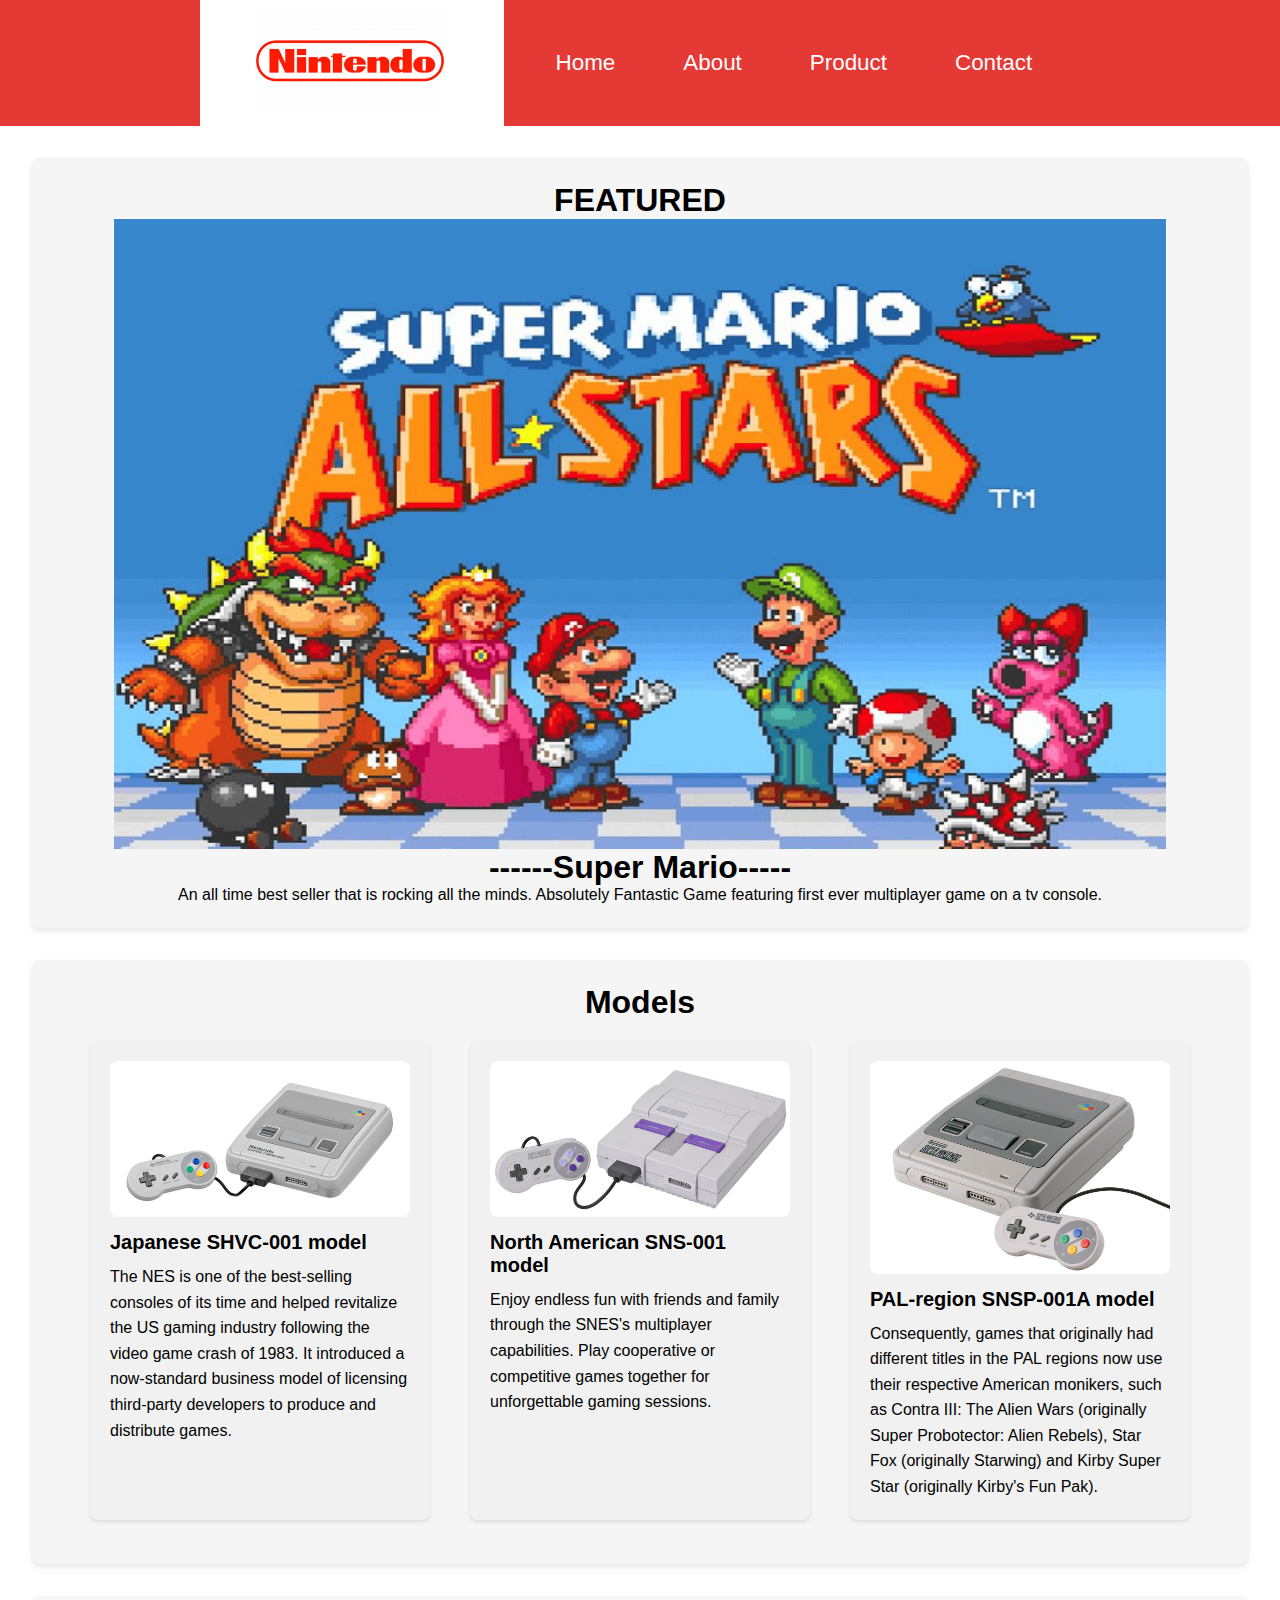
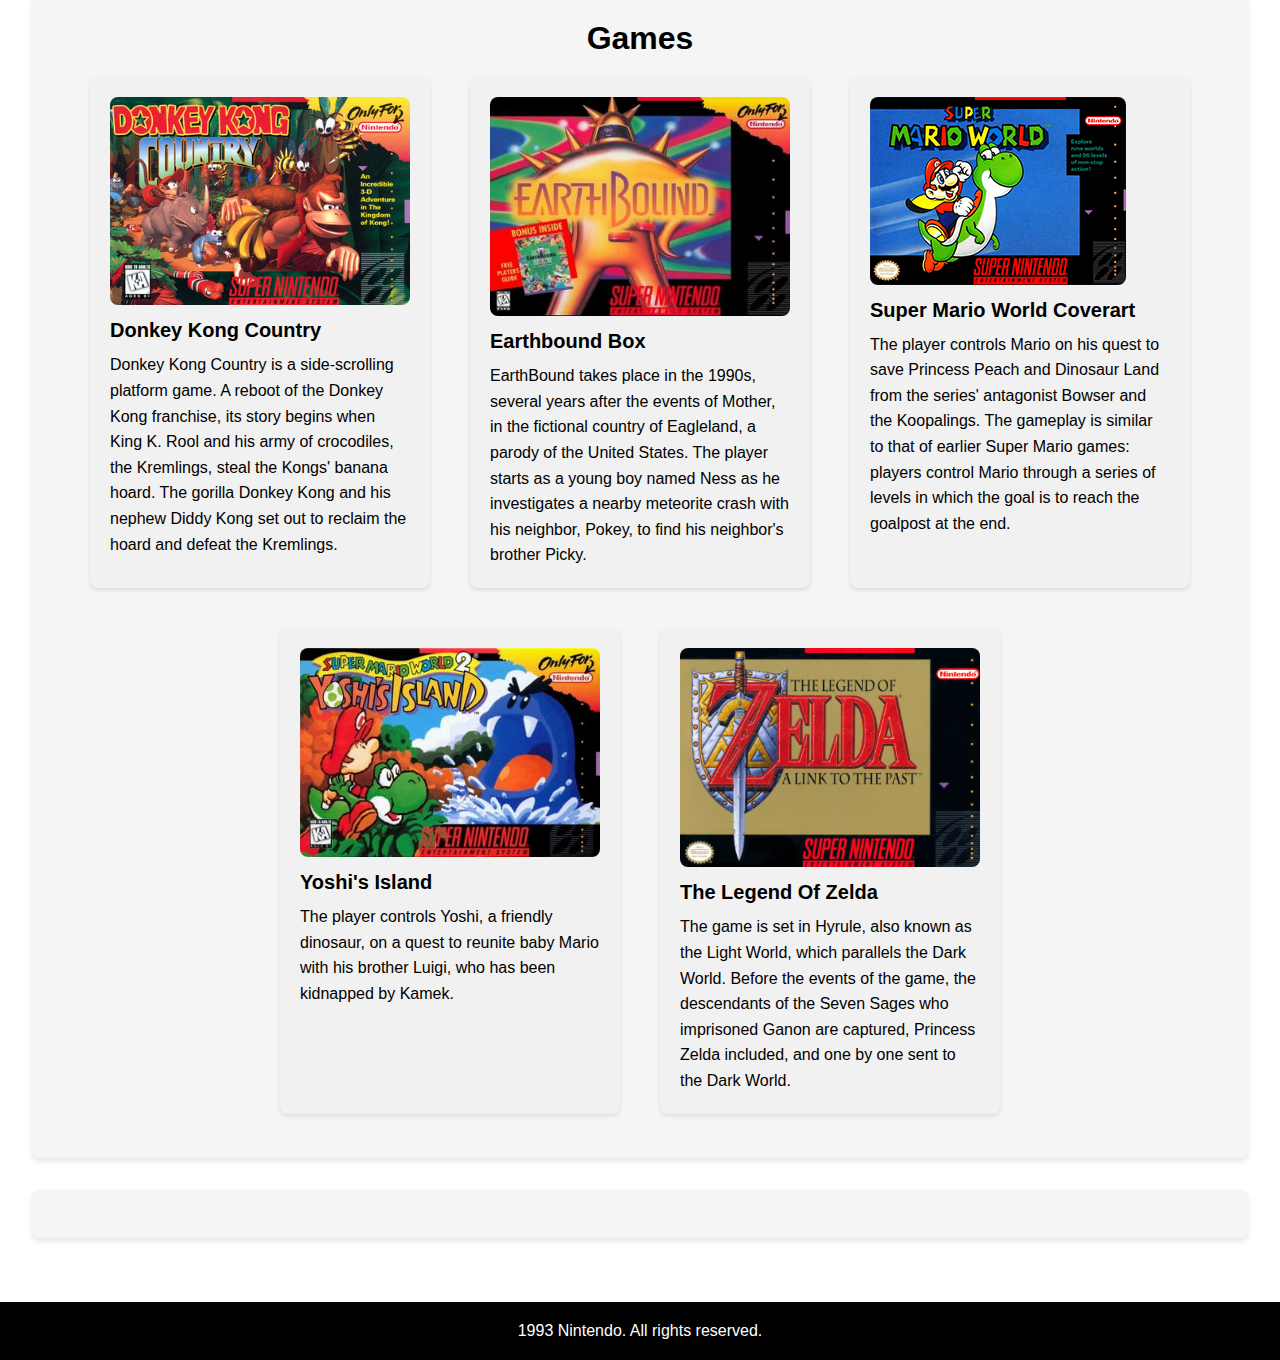
<file: Retro Product-Micro Site/index.html>
<!doctype html>
<html lang="en">
  <head>
    <!-- adding the required metadata -->
    <meta charset="utf-8">
    <meta name="viewport" content="width=device-width, initial-scale=1">
    <meta name="description" content="This is the Project code">
    <!-- giving the title to the index page -->
        <title>Super Nintendo - 1990</title>
    <link rel="shortcut icon" href="./images/nintendo.png" type="image/x-icon">
    <meta name="robots" content="noindex, nofollow">
<!-- linking the custom stylesheet -->
    <link rel="stylesheet" href="./css/style.css">
<!-- js file linked -->
    <script src="./JS/project.js"></script>
</head>
<body>
    <!-- Container to hold the global header -->
        <div id="global-header"></div>
    <!-- main section of website-->
    <main>
        
        <section>
            <h1 class="h1">FEATURED</h1>
            <div class="featured">
            <img src="./images/supermario.png" alt="super mario">
            </div>
            <h1 class="h1">------Super Mario-----</h1>
            <p id="page">An all time best seller that is rocking all the minds. Absolutely Fantastic Game featuring first ever multiplayer game on a tv console.</p>
        </section>

        <!-- adding a section for the features -->
        <section class="features">
            <h1 class="h1">Models</h1>
            <div class="feature-container">
              <div class="feature">
                <img src="./images/japanese.jpg" alt="Super Nintendo Console">
                <h2>Japanese SHVC-001 model</h2>
                <p>The NES is one of the best-selling consoles of its time and helped revitalize the US gaming industry following the video game crash of 1983. It introduced a now-standard business model of licensing third-party developers to produce and distribute games.</p>
              </div>
              <div class="feature">
                <img src="./images/na-model.jpg" alt="Super Nintendo Console">
                <h2>North American SNS-001 model</h2>
                <p>Enjoy endless fun with friends and family through the SNES's multiplayer capabilities. Play cooperative or competitive games together for unforgettable gaming sessions.</p>
              </div>
              <div class="feature">
                <img src="./images/Wikipedia_SNES_PAL.jpg" alt="Super Nintendo Console">
                <h2>PAL-region SNSP-001A model</h2>
                <p>Consequently, games that originally had different titles in the PAL regions now use their respective American monikers, such as Contra III: The Alien Wars (originally Super Probotector: Alien Rebels), Star Fox (originally Starwing) and Kirby Super Star (originally Kirby's Fun Pak).</p>
              </div>
            </div>
          </section>
<!-- adding a section for the features of the games for the playing system -->
          <section class="features">
            <h1 class="h1">Games</h1>
            <div class="feature-container">
              <!-- adding a div for the Donkey Cong Country -->
              <div class="feature">
                <img src="./images/Donkey_Kong_Country_SNES_cover.png" alt="Super Nintendo Console">
                <h2>Donkey Kong Country</h2>
                <p>Donkey Kong Country is a side-scrolling platform game. A reboot of the Donkey Kong franchise, its story begins when King K. Rool and his army of crocodiles, the Kremlings, steal the Kongs' banana hoard. The gorilla Donkey Kong and his nephew Diddy Kong set out to reclaim the hoard and defeat the Kremlings.</p>
              </div>
              <!-- adding div for the Earthbound Box -->
              <div class="feature">
                <img src="./images/EarthBound_Box.jpg" alt="Super Nintendo Console">
                <h2>Earthbound Box</h2>
                <p>EarthBound takes place in the 1990s, several years after the events of Mother, in the fictional country of Eagleland, a parody of the United States. The player starts as a young boy named Ness as he investigates a nearby meteorite crash with his neighbor, Pokey, to find his neighbor's brother Picky.
                </p>
              </div>
              <!-- adding div for the Super Mario World Coverart -->
              <div class="feature">
                <img src="./images/Super_Mario_World_Coverart.png" alt="Super Nintendo Console">
                <h2>Super Mario World Coverart</h2>
                <p>The player controls Mario on his quest to save Princess Peach and Dinosaur Land from the series' antagonist Bowser and the Koopalings. The gameplay is similar to that of earlier Super Mario games: players control Mario through a series of levels in which the goal is to reach the goalpost at the end.</p>
              </div>
              <!-- adding a div for the Yoshi's Island -->
              <div class="feature">
                <img src="./images/Yoshi's_Island_(Super_Mario_World_2)_box_art.jpg" alt="Super Nintendo Console">
                <h2>Yoshi's Island</h2>
                <p>The player controls Yoshi, a friendly dinosaur, on a quest to reunite baby Mario with his brother Luigi, who has been kidnapped by Kamek.</p>
              </div>
              <!-- adding a div for the Legend of Zelda -->
              <div class="feature">
                <img src="./images/The_Legend_of_Zelda_A_Link_to_the_Past_SNES_Game_Cover.jpg" alt="Super Nintendo Console">
                <h2>The Legend Of Zelda</h2>
                <p>The game is set in Hyrule, also known as the Light World, which parallels the Dark World. Before the events of the game, the descendants of the Seven Sages who imprisoned Ganon are captured, Princess Zelda included, and one by one sent to the Dark World.
                </p>
              </div>
            </div>
          </section>
          <section></section>
    </main>
    <!-- Container to hold the global footer -->
    <div id="global-footer"></div>
</body>
</html>
</file>
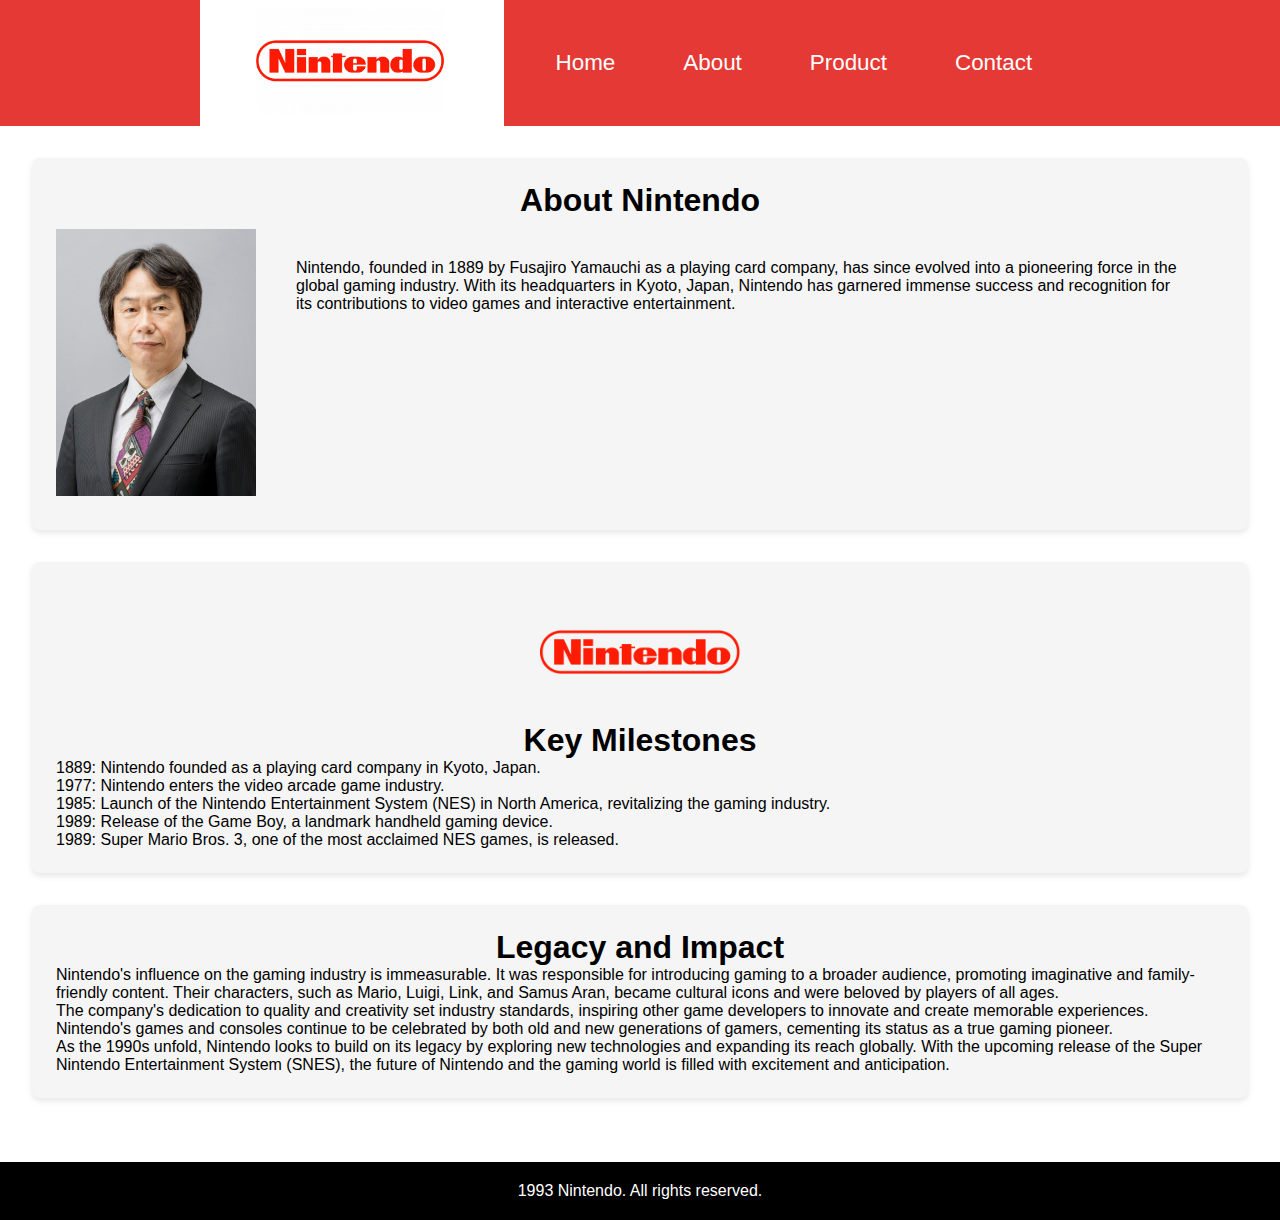
<file: Retro Product-Micro Site/about.html>
<!DOCTYPE html>
<html lang="en">
<head>
    <!-- adding the required metadata -->
    <meta charset="UTF-8">
    <meta name="viewport" content="width=device-width, initial-scale=1.0">
    <!-- adding title to the page -->
    <title>About Nintendo</title>
    <!-- linking the css stylesheet for about page -->
    <link rel="stylesheet" href="./css/style.css">
    <link rel="shortcut icon" href="./images/nintendo.png" type="image/x-icon">
    <!-- adding the javascript for the page -->
    <script src="./JS/project.js"></script>

</head>
<body>
  <!-- Container to hold the global header -->
  <div id="global-header"></div>
  <!-- main section of the page -->
          <main>
        <section >
            <h1 class="h1">About Nintendo</h1>
            <div id="about-nintendo">
            <img id = "founderIMG" src="./images/founder_img.jpg" alt="Founder IMG">
            <p>
                Nintendo, founded in 1889 by Fusajiro Yamauchi as a playing card company, has since evolved into a pioneering force in the global gaming industry. With its headquarters in Kyoto, Japan, Nintendo has garnered immense success and recognition for its contributions to video games and interactive entertainment.
            </p>
            </div>
        </section>
<!-- adding the section of milestones -->
        <section id="milestones">
            <div>
            <img src="./images/about-header-img.png" alt="Company logo">
            </div>
            <h1 class="h1">Key Milestones</h1>
            <ul>
                <li>1889: Nintendo founded as a playing card company in Kyoto, Japan.</li>
                <li>1977: Nintendo enters the video arcade game industry.</li>
                <li>1985: Launch of the Nintendo Entertainment System (NES) in North America, revitalizing the gaming industry.</li>
                <li>1989: Release of the Game Boy, a landmark handheld gaming device.</li>
                <li>1989: Super Mario Bros. 3, one of the most acclaimed NES games, is released.</li>
            </ul>
        </section>

        <!-- adding the legacy section -->
        <section id="legacy">
            <h1 class="h1">Legacy and Impact</h1>
            <p>
                Nintendo's influence on the gaming industry is immeasurable. It was responsible for introducing gaming to a broader audience, promoting imaginative and family-friendly content. Their characters, such as Mario, Luigi, Link, and Samus Aran, became cultural icons and were beloved by players of all ages.
            </p>
            <p>
                The company's dedication to quality and creativity set industry standards, inspiring other game developers to innovate and create memorable experiences. Nintendo's games and consoles continue to be celebrated by both old and new generations of gamers, cementing its status as a true gaming pioneer.
            </p>
            <p>
                As the 1990s unfold, Nintendo looks to build on its legacy by exploring new technologies and expanding its reach globally. With the upcoming release of the Super Nintendo Entertainment System (SNES), the future of Nintendo and the gaming world is filled with excitement and anticipation.
            </p>
        </section>
    </main>
<!-- Container to hold the global footer -->
    <div id="global-footer"></div>
</body>
</html>
</file>
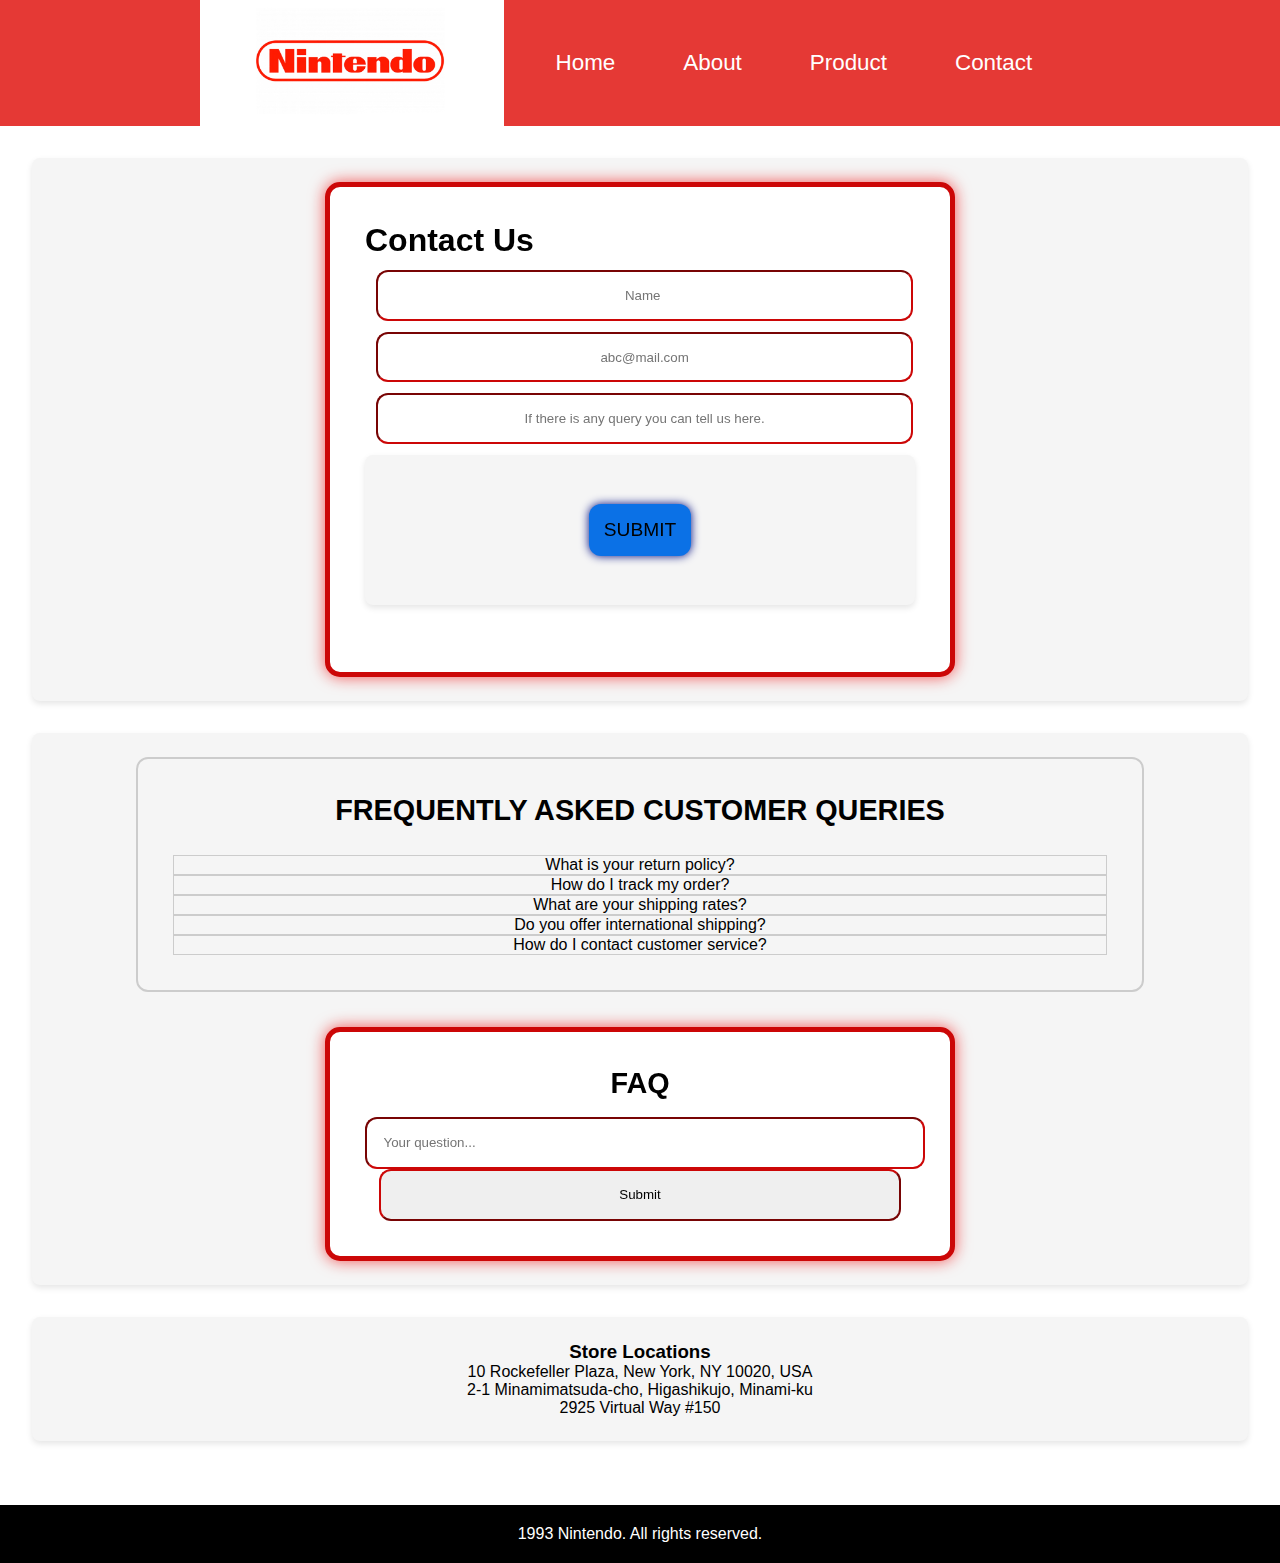
<file: Retro Product-Micro Site/contact.html>
<!doctype html>
<html lang="en">
  <head>
    <!-- adding the required metadata -->
    <meta charset="utf-8">
    <meta name="viewport" content="width=device-width, initial-scale=1">
    <meta name="description" content="This is the Project code for Contact page">
    <!-- adding the title for the contact page -->
    <title>Contact Us</title>
    <link rel="shortcut icon" href="./images/Jot_s__1_-removebg-preview.png" type="image/x-icon">
    <meta name="robots" content="noindex, nofollow">
<!-- css File linked to this file under the name style.css -->
    <link rel="stylesheet" href="./css/style.css">
    <link rel="shortcut icon" href="./images/nintendo.png" type="image/x-icon">
    <!-- linking the javascript file for the page -->
    <script src="./JS/project.js"></script>
</head>
<body>
  <!-- Container to hold the global header -->
  <div id="global-header"></div>
  <main>
    <!-- form content -->
    <section class="form">
      <form>
        <h1>Contact Us</h1>
  <!-- user name input -->
      <div class="name">
        <input type="text" name="name" placeholder="Name " required>
      </div>
<!-- user mail input -->
      <div class="mailinput">
        <input type="email" name="email" placeholder="abc@mail.com"  required>
      </div>
<!-- user address input -->
      <div class="issues">
        <input type="text" name="issue" placeholder="If there is any query you can tell us here." required>
      </div>
      <section class="b1">
        <button id="b1">SUBMIT</button>
      </section>
    </form>
  </section>
  <!-- creating the FAQ section -->
  <section>
    <div class="faq">
      <h2>FREQUENTLY ASKED CUSTOMER QUERIES</h2>
      <ul>
        <li><a href="#">What is your return policy?</a></li>
        <li><a href="#">How do I track my order?</a></li>
        <li><a href="#">What are your shipping rates?</a></li>
        <li><a href="#">Do you offer international shipping?</a></li>
        <li><a href="#">How do I contact customer service?</a></li>
      </ul>
    </div>
    <div class="form1">
      <form >
        <h2>FAQ</h2>
        <input type="text" name="question" placeholder="Your question...">
        <input id="sub" type="submit" value="Submit">
      </form>
    </div>
  </section>
  <section class="locations">
    <h3>Store Locations</h3>
    <ul>
      <li>10 Rockefeller Plaza, New York, NY 10020, USA</li>
      <li>2-1 Minamimatsuda-cho, Higashikujo, Minami-ku</li>
      <li>2925 Virtual Way #150</li>
    </ul>
  </section>
  </main>
  <!-- Container to hold the global footer -->
  <div id="global-footer"></div>
</body>
</html>
</file>
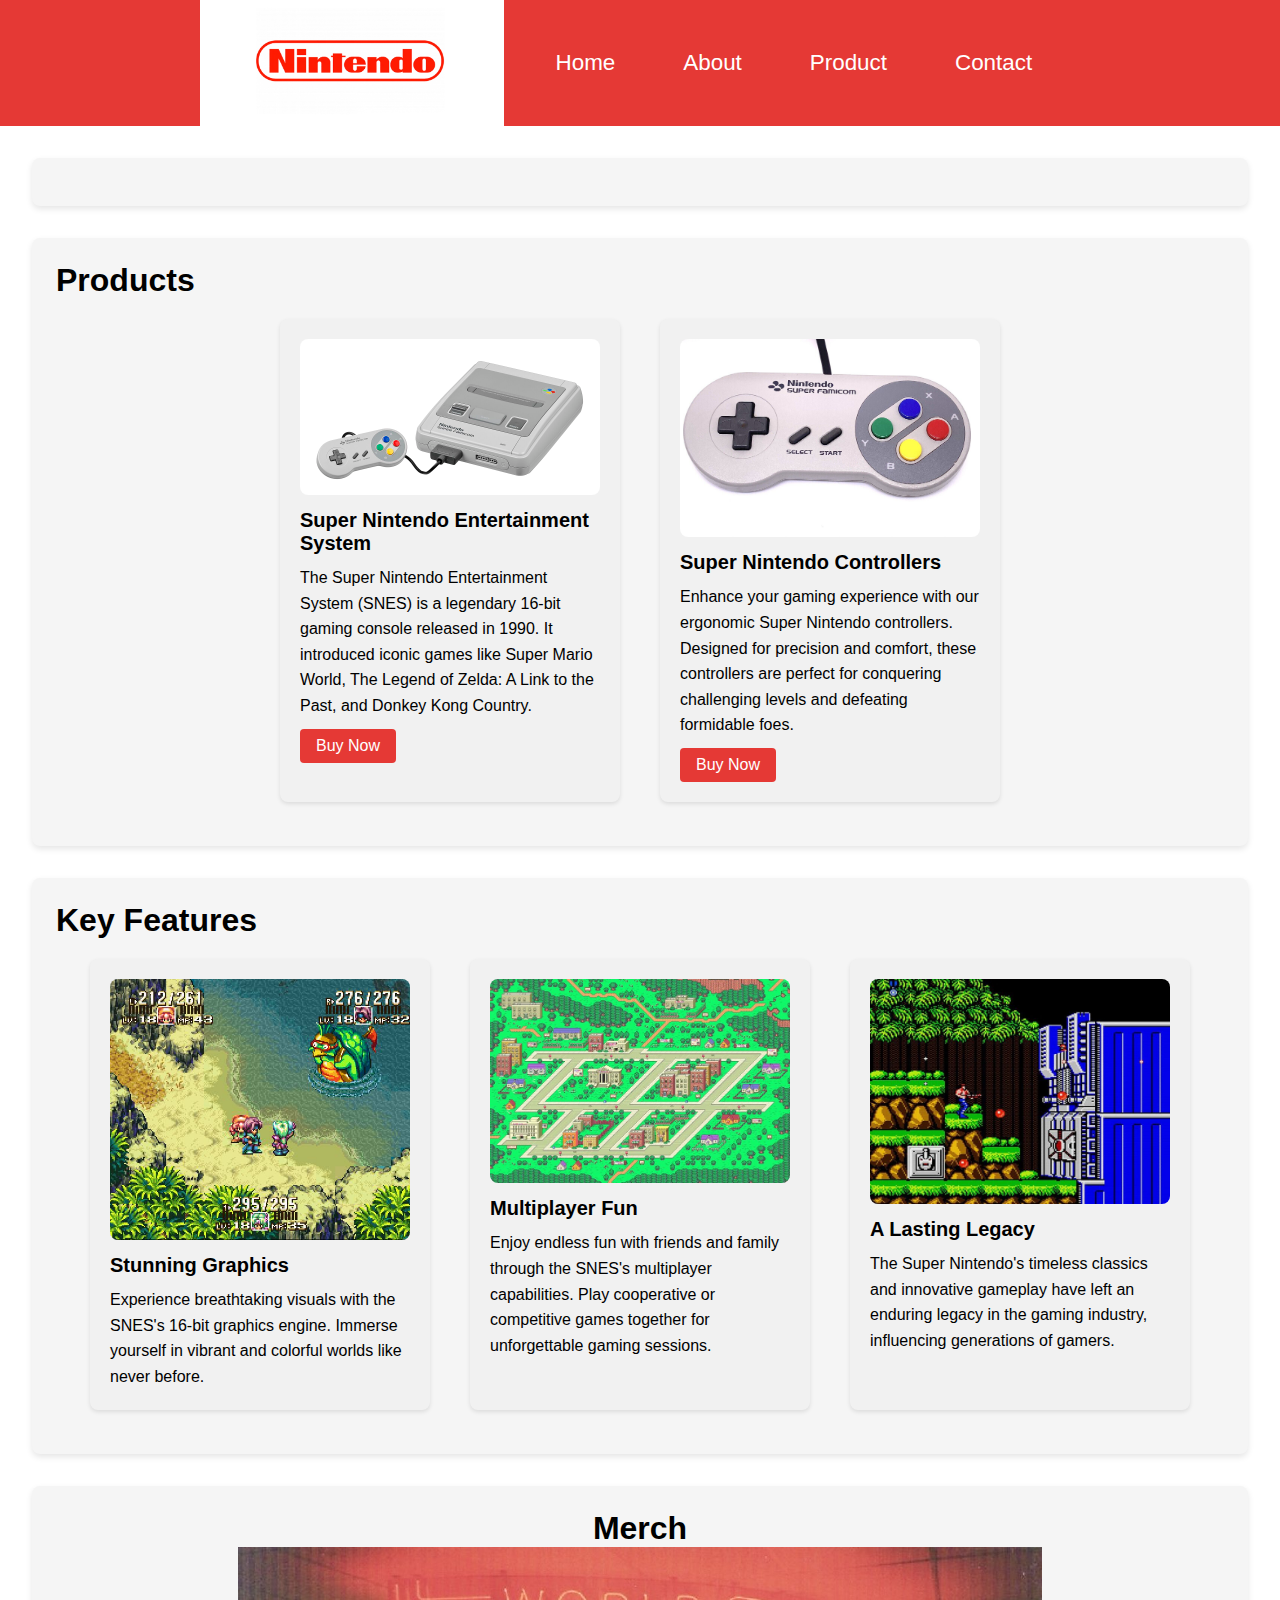
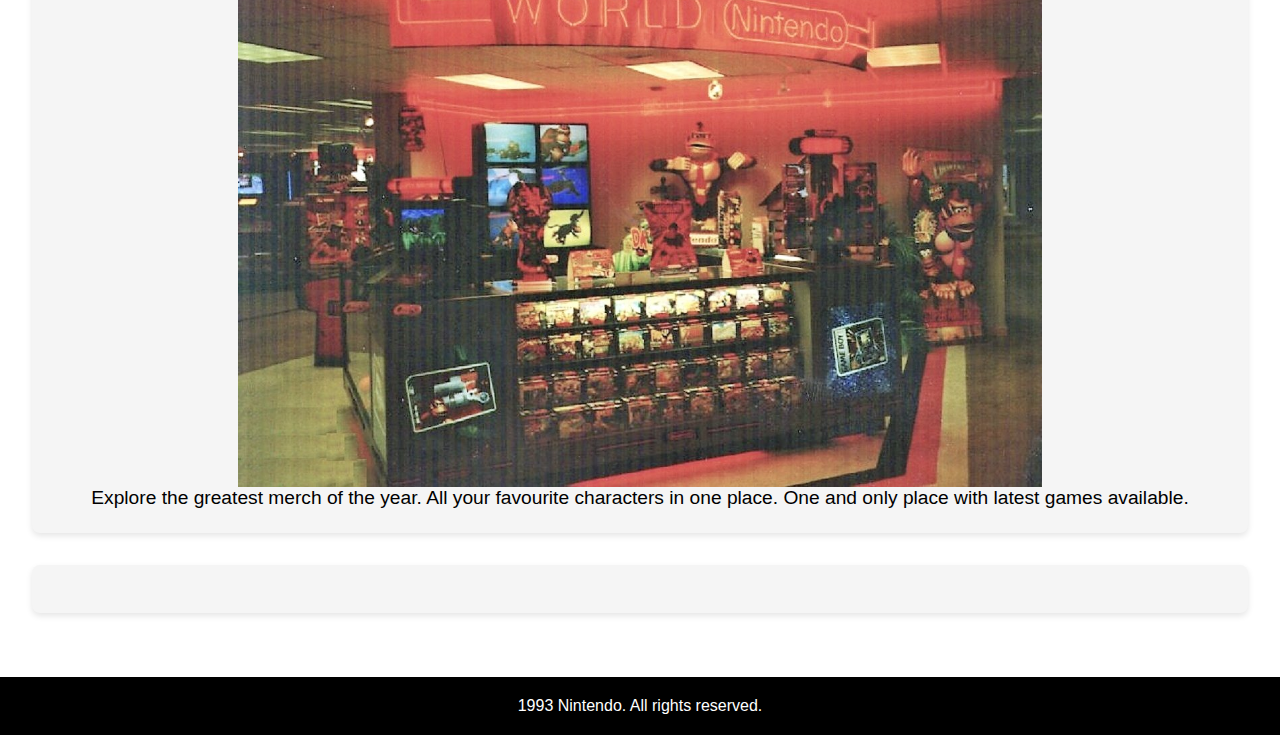
<file: Retro Product-Micro Site/product.html>
<!DOCTYPE html>
<html lang="en">
<head>
  <!-- adding the required metadata -->
  <meta charset="UTF-8">
  <meta name="viewport" content="width=device-width, initial-scale=1.0">
  <!-- Giving a title to the page for Product/ -->
  <title>Super Nintendo - 1990</title>
  <!-- linking the css for the styling of the page -->
  <link rel="stylesheet" href="./css/style.css">
  <link rel="shortcut icon" href="./images/nintendo.png" type="image/x-icon">
  <!-- linking the javascript file for the product page -->
  <script src="./JS/project.js"></script>
</head>
<body>
    <!-- Container to hold the global header -->
    <div id="global-header"></div>

    <!-- main section of the page begins -->
  <main>
    <section id="about">
    </section>

    <!-- adding a section for the Products -->
    <section id="products">
      <h1>Products</h1>
      <div class="product-container">
        <div class="product">
          <img src="./images/japanese.jpg" alt="Super Nintendo Console">
          <h2>Super Nintendo Entertainment System</h2>
          <p>The Super Nintendo Entertainment System (SNES) is a legendary 16-bit gaming console released in 1990. It introduced iconic games like Super Mario World, The Legend of Zelda: A Link to the Past, and Donkey Kong Country.</p>
          <a href="#" class="buy-button">Buy Now</a>
        </div>
        <div class="product">
          <img src="./images/controller.jpg" alt="Super Nintendo Controller">
          <h2>Super Nintendo Controllers</h2>
          <p>Enhance your gaming experience with our ergonomic Super Nintendo controllers. Designed for precision and comfort, these controllers are perfect for conquering challenging levels and defeating formidable foes.</p>
          <a href="#" class="buy-button">Buy Now</a>
        </div>
      </div>
    </section>

    <section id="features">
      <h1>Key Features</h1>
      <div class="feature-container">
        <div class="feature">
          <img src="./images/graphics.jpeg" alt="Super Nintendo Gameplay">
          <h2>Stunning Graphics</h2>
          <p>Experience breathtaking visuals with the SNES's 16-bit graphics engine. Immerse yourself in vibrant and colorful worlds like never before.</p>
        </div>
        <div class="feature">
          <img src="./images/_EarthBound.jpeg" alt="Super Nintendo Multiplayer">
          <h2>Multiplayer Fun</h2>
          <p>Enjoy endless fun with friends and family through the SNES's multiplayer capabilities. Play cooperative or competitive games together for unforgettable gaming sessions.</p>
        </div>
        <div class="feature">
          <img src="./images/legacy.jpeg" alt="Super Nintendo Legacy">
          <h2>A Lasting Legacy</h2>
          <p>The Super Nintendo's timeless classics and innovative gameplay have left an enduring legacy in the gaming industry, influencing generations of gamers.</p>
        </div>
      </div>
    </section>

    <section>
      <h1 id="merch">Merch</h1>
      <div class="merch">
        <img src="./images/merchandise.jpg" alt="">
      </div>
      <div class="merch">
        <p>Explore the greatest merch of the year. All your favourite characters in one place. One and only place with latest games available.</p>
      </div>
</section>

    <section id="contact"></section>
  </main>
<!-- Container to hold the global footer -->
  <div id="global-footer"></div>
</body>
</html>
</file>
<file: Retro Product-Micro Site/css/style.css>
*{
    margin: 0;
    padding: 0;
}
/* GLOBAL HEADER SETTINGS */
header {
    background-color:#E53935;
    color: #fff;
    display: flex;
    justify-content: space-between;
    align-items: center;
    width: 100%;
    height: 14vh;
}


.header {
    background-color: #ef3d3a; /* Change the background color as needed */
    color: #fff; /* Change the font color as needed */
}
  
.header-container {
    /* max-width: 1200px; */
    margin: 0 auto;
    display: flex;
    justify-content: space-between;
    align-items: center;
  }
  
/*   */
.nav-links li {
    margin-left: 20px;
}
  
.nav-links a{
    color: #fff;
    text-decoration: none;
    font-size: 140%;
    padding: 8px 16px;
    border-radius: 4px;
    transition: 0.4s ease;
  }
  
  .nav-links a:hover {
    background-color: #555; /* Change the hover background color as needed */
}

body > header > :nth-child(2) > :nth-child(1) {
      display: flex;
}

/* adding styling to the logo img */
.logo img{
    width: auto!important ;
    height: 19vh;
}


/* INDEX.HTML */
/* THIS IS THE HOME-PAGE CSS */

.featured{
    display: flex;
    justify-content: center;
}

.featured img{
    width: 90%;
    height: 70vh;
}

.h1{
    text-align: center;
}

#page{
    text-align: center;
}

/* ABOUT.HTML */
/* THIS IS THE ABOUT PAGE CSS */
/* Resetting some default styles for consistency */
body, div, img {
    margin: 0;
    padding: 0;
}

/* Add responsive font size to body */
body {
    font-family: Arial, sans-serif;
    margin: 0;
    padding: 0;
    font-size: 16px;
}

body > header > :nth-child(2) > :nth-child(1) {
    display: flex;
}

/* Adjust padding for h2 and p under #about-nintendo on smaller screens */
#about-nintendo > h2,
#about-nintendo > p {
    padding: 20px;
}

/* Adjust padding for p under #about-nintendo on smaller screens */
#about-nintendo > p {
    padding: 40px;
}

/* Make the image maintain its aspect ratio and adjust its size on smaller screens */
#founderIMG,
#milestones > div > img {
    width: 100%;
    height: auto;
    max-width: 200px; /* Set a max width for the images to avoid being too large on larger screens */
    margin: 10px 0;
}

#milestones > div {
    text-align: center;
}

header h1 {
    margin: 0;
}

nav ul {
    list-style-type: none;
    padding: 0;
    margin: 1rem;
}

nav li {
    display: inline;
    margin-right: 1rem;
}

nav a {
    color: white;
    text-decoration: none;
}

nav a:hover {
    border-bottom: 2px solid white;
}

main {
    padding: 2rem;
}

section {
    margin-bottom: 2rem;
    background-color: #F5F5F5;
    padding: 1.5rem;
    border-radius: 8px;
    box-shadow: 0 3px 6px rgba(0, 0, 0, 0.1);
}

ul {
    margin-left: 1.5rem;
}

#about-nintendo{
    display: flex;
}

/* Responsive Layout */
@media screen and (max-width: 650px) {
    header h1 {
        font-size: 1.5rem;
    }

    /* Adjust padding for h2 and p under #about-nintendo on smaller screens */
    #about-nintendo > h2,
    #about-nintendo > p {
        padding: 10px;
        font-size: 0.5rem;
    }

    #founderIMG{
        width: 25%;
        height: auto;
    }

    /* Adjust padding for images on smaller screens */
    #founderIMG,
    #milestones > div > img{
        margin: 5px 0;
    }
}


/* PRODUCT.HTML */
/* THIS IS THE PRODUCTS PAGE CSS */

/* ... Styles for the product cards in the "Products" section ... */
.product-container {
    display: flex;
    flex-wrap: wrap;
    justify-content: center;
  }
 

/* Header Styles */

  .product {
    max-width: 300px;
    margin: 20px;
    padding: 20px;
    background-color: #f1f1f1;
    border-radius: 8px;
    box-shadow: 0 2px 4px rgba(0, 0, 0, 0.1);
  }
  
  .product img {
    max-width: 100%;
    height: auto;
    border-radius: 8px;
  }
  
  .product h2 {
    font-size: 20px;
    margin-top: 10px;
  }
  
  .product p {
    font-size: 16px;
    line-height: 1.6;
    margin-top: 10px;
  }
  
  .buy-button {
    display: inline-block;
    margin-top: 10px;
    padding: 8px 16px;
    background-color: #E53935;
    color: #fff;
    text-decoration: none;
    border-radius: 4px;
    transition: background-color 0.2s ease;
  }
  
  .buy-button:hover {
    background-color: #C62828;
  }
  
  /* ... Styles for the feature cards in the "Key Features" section ... */
  .feature-container {
    display: flex;
    flex-wrap: wrap;
    justify-content: center;
  }
  
  .feature {
    max-width: 300px;
    margin: 20px;
    padding: 20px;
    background-color: #f1f1f1;
    border-radius: 8px;
    box-shadow: 0 2px 4px rgba(0, 0, 0, 0.1);
  }
  
  .feature img {
    max-width: 100%;
    height: auto;
    border-radius: 8px;
  }
  
  .feature h2 {
    font-size: 20px;
    margin-top: 10px;
  }
  
  .feature p {
    font-size: 16px;
    line-height: 1.6;
    margin-top: 10px;
  }

  .feature p:hover, h2:hover{
    color: #E53935;
  }

  .merch{
    display: flex;
    justify-content: center;
  }

  /* adding styling to the merchs */

  #merch{
    text-align: center;
    font-size: 200%;
  }
  .merch img{
    width: auto;
    height: 60vh;
  }

  .merch  p{
    font-size: larger;
    font-weight: 500;
  }
/* CONTACT.HTML */
/* THIS IS THE CONTACT US PAGE CSS*/
.form{
    display: flex;
    justify-content: center;
    
}
form{
    background-color: bisque;
    width: 550px;
    background-color: rgb(255, 255, 255);
    border: 5px solid rgb(204, 7, 7);
    border-radius: 15px;
    padding: 3%;
    filter: drop-shadow(0 0 0.50rem rgb(241, 82, 82));
    position: sticky;
}

.name{
    margin: 2%;
}

.mailinput{
    margin: 2%;
}

.issues{
    margin: 2%;
}

.name input{
    padding: 3%;    
    width: 95%;
    display: flex;
    justify-content: center;
    border-radius: 12px;
    border-color: rgb(204, 7, 7);
}

.name :placeholder-shown{
    text-align: center;
}


.mailinput :placeholder-shown{
    text-align: center;
}

.mailinput input{
    padding: 3%;
    width: 95%;
    display: flex;
    justify-content: center;
    border-radius: 12px;
    border-color: rgb(204, 7, 7);

}

.issues input{
    padding: 3%;    
    width: 95%;
    display: flex;
    justify-content: center;
    border-radius: 12px;
    border-color: rgb(204, 7, 7);

}

.issues :placeholder-shown{
    text-align: center;
}
/* last button styling */

button{
    margin: 5%;
    font-size: larger;
    font-family: 'Acme', sans-serif;
    background-color:rgb(11, 113, 230);
    border: none;
    padding: 3%;
    border-radius: 12px;
    z-index: 800;
    filter: drop-shadow(0 0 0.25em rgb(0, 11, 128));
}

.b1{
    display: flex;
    justify-content: center;
}

#b1{
    cursor: pointer;
}

#b1:hover{
    background-color:#af4c6a ;
    color: white;
    filter: drop-shadow(0 0 0.35rem black);
    transition: 0.3s;
    font-size: 130%;
}

.faq {
    margin: 0 auto;
    width: 80%;
    padding: 3%;
    border: 2px solid #ccc;
    border-radius: 12px;
    text-align: center;
  }
  
h2 {
    font-size: 180%;
    margin-bottom: 3%;
}
  
ul {
    list-style-type: none;
    margin: 0;
    padding: 0;
}
  
.faq li {
    /* margin-bottom: 5px; */
    border: 1px solid #ccc;
    text-align: center;
}
  
a {
    text-decoration: none;
    color: #000;
}

.form1{
    display: flex;
    justify-content: center;
    padding-top: 3%;
    text-align: center;
}

.form1 input{
    padding: 3%;    
    width: 95%;
    border-radius: 12px;
    border-color: rgb(204, 7, 7);
}

#sub:hover{
    cursor: pointer;
}

.locations {
    text-align: center;
}


/* GLOBAL FOOTER SETTINGS */


footer {
  background-color: #000;
  color: #fff;
  padding: 20px;
  text-align: center;
}

.container {
  display: flex;
  justify-content: space-between;
  align-items: center;
}
</file>
